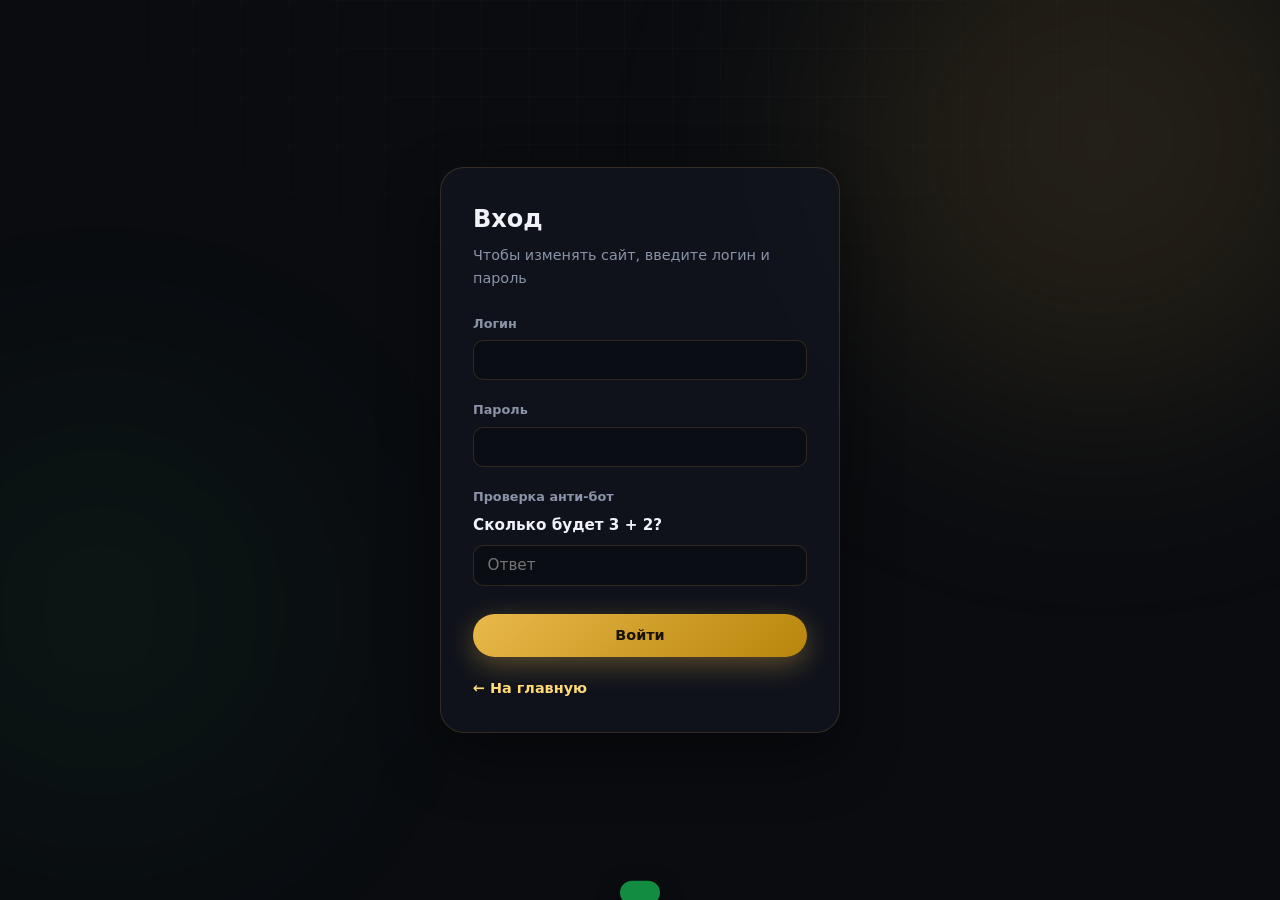
<file: admin.html>
﻿<!DOCTYPE html>
<html lang="ru">
<head>
  <meta charset="UTF-8">
  <meta http-equiv="Content-Type" content="text/html; charset=UTF-8">
  <meta name="viewport" content="width=device-width, initial-scale=1.0, viewport-fit=cover">
  <meta name="color-scheme" content="dark">
  <title>Редактировать сайт</title>
  <link rel="stylesheet" href="styles.css">
  <link rel="stylesheet" href="admin.css">
</head>
<body>
  <div class="bg-glow bg-glow--1"></div>
  <div class="bg-glow bg-glow--2"></div>
  <div class="grid-overlay"></div>

  <div class="admin-login" id="admin-login">
    <div class="admin-login__box">
      <h1>Вход</h1>
      <p>Чтобы изменять сайт, введите логин и пароль</p>
      <form id="login-form" class="admin-login__form" autocomplete="off">
        <div class="admin-field">
          <label for="login-user">Логин</label>
          <input type="text" id="login-user" name="username" autocomplete="username" required>
        </div>
        <div class="admin-field">
          <label for="login-pass">Пароль</label>
          <input type="password" id="login-pass" name="password" autocomplete="current-password" required>
        </div>
        <div class="admin-field">
          <label>Проверка анти-бот</label>
          <div class="captcha-question" id="captcha-question"></div>
          <input type="text" id="login-captcha" autocomplete="off" placeholder="Ответ" required>
        </div>
        <input type="text" id="login-honeypot" name="email" class="hidden-honeypot" autocomplete="off" tabindex="-1">
        <p class="admin-login__error" id="login-error" hidden></p>
        <button type="submit" id="login-submit" class="btn btn--primary admin-login__submit">Войти</button>
      </form>
      <a href="index.html" class="admin-login__back">← На главную</a>
    </div>
  </div>

  <div class="admin-page" id="admin-panel">
    <div class="admin-head">
      <h1>Редактировать сайт</h1>
      <p>Меняйте тексты и рейсы здесь, потом нажмите «Сохранить». Откройте главную страницу и обновите (F5).</p>
    </div>
    <div class="admin-actions-top">
      <a href="index.html" class="btn btn--primary">Открыть сайт</a>
      <button type="button" class="btn btn--whatsapp" id="btn-save">Сохранить</button>
      <button type="button" class="btn btn--ghost" id="btn-download">Скачать для отправки</button>
      <button type="button" class="btn btn--ghost" id="btn-reset">Сбросить всё</button>
      <button type="button" class="btn btn--ghost" id="btn-logout" onclick="adminLogout()">Выйти</button>
    </div>
    <form id="admin-form">
      <section class="admin-card"><h2>WhatsApp</h2>
        <div class="admin-field"><label for="whatsapp">Номер (77023555998)</label><input type="text" id="whatsapp" required></div>
      </section>
      <section class="admin-card"><h2>Название</h2>
        <div class="admin-field"><label for="brand-name">Заголовок</label><input type="text" id="brand-name" required></div>
        <div class="admin-field"><label for="brand-sub">Подпись</label><input type="text" id="brand-sub"></div>
      </section>
      <section class="admin-card"><h2>Главный экран</h2>
        <div class="admin-field"><label for="hero-badge">Плашка</label><input type="text" id="hero-badge"></div>
        <div class="admin-row">
          <div class="admin-field"><label for="hero-before">До выделения</label><input type="text" id="hero-before"></div>
          <div class="admin-field"><label for="hero-highlight">Выделение</label><input type="text" id="hero-highlight"></div>
        </div>
        <div class="admin-field"><label for="hero-after">После выделения</label><input type="text" id="hero-after"></div>
        <div class="admin-field"><label for="hero-desc">Описание</label><textarea id="hero-desc"></textarea></div>
      </section>
      <section class="admin-card"><h2>Главный маршрут (карточка)</h2>
        <div class="admin-field">
          <label for="next-route">Маршрут целиком</label>
          <input type="text" id="next-route" placeholder="Алматы → Шымкент → ...">
        </div>
      </section>
      <section class="admin-card"><h2>Направления</h2>
        <div id="trips-list"></div>
        <button type="button" class="btn btn--ghost" id="btn-add-trip">+ Направление</button>
      </section>
      <section class="admin-card"><h2>Цены</h2><div id="routes-list"></div></section>
      <section class="admin-card"><h2>Контакты</h2>
        <div class="admin-field"><label for="contact-title">Заголовок</label><input type="text" id="contact-title"></div>
        <div class="admin-field"><label for="contact-text">Текст</label><textarea id="contact-text"></textarea></div>
        <div class="admin-field"><label for="footer-text">Подвал</label><input type="text" id="footer-text"></div>
      </section>
    </form>
  </div>
  <div class="admin-toast" id="toast"></div>
  <script src="config.js"></script>
  <script src="admin.js"></script>
  <script src="admin-auth.js"></script>
</body>
</html>
</file>
<file: styles.css>
:root {
  --bg: #0a0c10;
  --bg-card: rgba(18, 22, 32, 0.72);
  --border: rgba(255, 200, 80, 0.15);
  --gold: #e8b84a;
  --gold-light: #ffd978;
  --gold-dark: #b8860b;
  --green: #25d366;
  --green-dark: #128c41;
  --text: #f0f2f8;
  --text-muted: #8b93a8;
  --radius: 16px;
  --radius-lg: 24px;
  --shadow: 0 24px 60px rgba(0, 0, 0, 0.45);
  --font: system-ui, -apple-system, "Segoe UI", Roboto, "Helvetica Neue", Arial, sans-serif;
  --font-display: system-ui, -apple-system, "Segoe UI", Roboto, sans-serif;
  --bg-card-solid: #121620;
}

*,
*::before,
*::after {
  box-sizing: border-box;
  margin: 0;
  padding: 0;
}

html {
  scroll-behavior: smooth;
  -webkit-text-size-adjust: 100%;
  text-size-adjust: 100%;
}

body {
  font-family: var(--font);
  background: var(--bg);
  color: var(--text);
  line-height: 1.6;
  min-height: 100vh;
  min-height: 100dvh;
  overflow-x: hidden;
  -webkit-font-smoothing: antialiased;
}

.bg-glow {
  position: fixed;
  border-radius: 50%;
  filter: blur(120px);
  pointer-events: none;
  z-index: 0;
}

.bg-glow--1 {
  width: 520px;
  height: 520px;
  background: rgba(232, 184, 74, 0.12);
  top: -120px;
  right: -80px;
}

.bg-glow--2 {
  width: 400px;
  height: 400px;
  background: rgba(37, 211, 102, 0.06);
  bottom: 10%;
  left: -100px;
}

.grid-overlay {
  position: fixed;
  inset: 0;
  background-image:
    linear-gradient(rgba(255, 255, 255, 0.02) 1px, transparent 1px),
    linear-gradient(90deg, rgba(255, 255, 255, 0.02) 1px, transparent 1px);
  background-size: 48px 48px;
  mask-image: radial-gradient(ellipse 80% 60% at 50% 0%, black, transparent);
  pointer-events: none;
  z-index: 0;
}

/* Header */
.header {
  position: sticky;
  top: 0;
  z-index: 100;
  display: flex;
  align-items: center;
  gap: 2rem;
  padding: 1rem 5%;
  background: rgba(10, 12, 16, 0.85);
  backdrop-filter: blur(16px);
  border-bottom: 1px solid var(--border);
}

.logo {
  display: flex;
  align-items: center;
  gap: 0.75rem;
  text-decoration: none;
  color: inherit;
}

.logo__icon {
  font-size: 1.75rem;
  filter: drop-shadow(0 0 12px rgba(232, 184, 74, 0.5));
}

.logo__title {
  display: block;
  font-family: var(--font-display);
  font-size: 0.95rem;
  font-weight: 700;
  letter-spacing: 0.02em;
}

.logo__sub {
  display: block;
  font-size: 0.7rem;
  color: var(--text-muted);
  font-weight: 500;
}

.nav {
  display: flex;
  gap: 1.75rem;
  margin-left: auto;
}

.nav a {
  color: var(--text-muted);
  text-decoration: none;
  font-size: 0.9rem;
  font-weight: 600;
  transition: color 0.2s;
}

.nav a:hover {
  color: var(--gold-light);
}

.burger {
  display: none;
  flex-direction: column;
  gap: 5px;
  background: none;
  border: none;
  cursor: pointer;
  padding: 4px;
}

.burger span {
  width: 22px;
  height: 2px;
  background: var(--text);
  border-radius: 2px;
  transition: transform 0.3s, opacity 0.3s;
}

/* Buttons */
.btn {
  display: inline-flex;
  align-items: center;
  justify-content: center;
  gap: 0.5rem;
  padding: 0.85rem 1.5rem;
  border-radius: 999px;
  font-family: var(--font);
  font-weight: 700;
  font-size: 0.9rem;
  text-decoration: none;
  border: none;
  cursor: pointer;
  transition: transform 0.2s, box-shadow 0.2s, background 0.2s;
}

.btn:active {
  transform: scale(0.97);
}

.btn__icon {
  width: 1.25rem;
  height: 1.25rem;
}

.btn--primary {
  background: linear-gradient(135deg, var(--gold) 0%, var(--gold-dark) 100%);
  color: #1a1204;
  box-shadow: 0 8px 28px rgba(232, 184, 74, 0.35);
}

.btn--primary:hover {
  box-shadow: 0 12px 36px rgba(232, 184, 74, 0.5);
  transform: translateY(-2px);
}

.btn--whatsapp {
  background: linear-gradient(135deg, var(--green) 0%, var(--green-dark) 100%);
  color: #fff;
  box-shadow: 0 8px 28px rgba(37, 211, 102, 0.35);
}

.btn--whatsapp:hover {
  box-shadow: 0 12px 36px rgba(37, 211, 102, 0.5);
  transform: translateY(-2px);
}

.btn--header {
  flex-shrink: 0;
}

.btn--large {
  padding: 1.1rem 2rem;
  font-size: 1rem;
}

/* Hero */
.hero {
  position: relative;
  z-index: 1;
  display: grid;
  grid-template-columns: 1fr 1fr;
  gap: 3rem;
  align-items: center;
  padding: 4rem 5% 5rem;
  max-width: 1280px;
  margin: 0 auto;
}

.hero__badge {
  display: inline-block;
  padding: 0.4rem 1rem;
  background: rgba(232, 184, 74, 0.12);
  border: 1px solid var(--border);
  border-radius: 999px;
  font-size: 0.8rem;
  font-weight: 600;
  color: var(--gold-light);
  margin-bottom: 1.25rem;
}

.hero__title {
  font-family: var(--font-display);
  font-size: clamp(1.75rem, 4vw, 2.75rem);
  font-weight: 700;
  line-height: 1.2;
  margin-bottom: 1.25rem;
}

.gradient-text {
  background: linear-gradient(90deg, var(--gold-light), var(--gold));
  -webkit-background-clip: text;
  -webkit-text-fill-color: transparent;
  background-clip: text;
}

.hero__desc {
  color: var(--text-muted);
  font-size: 1.05rem;
  max-width: 32rem;
  margin-bottom: 2rem;
}

.hero__actions {
  display: flex;
  flex-wrap: wrap;
  gap: 1rem;
}

.hero__card {
  display: flex;
  justify-content: center;
}

.next-trip {
  width: 100%;
  max-width: 360px;
  padding: 2rem;
  background: var(--bg-card);
  border: 1px solid var(--border);
  border-radius: var(--radius-lg);
  backdrop-filter: blur(20px);
  box-shadow: var(--shadow);
  animation: float 6s ease-in-out infinite;
}

@keyframes float {
  0%, 100% { transform: translateY(0); }
  50% { transform: translateY(-8px); }
}

.next-trip__label {
  font-size: 0.75rem;
  text-transform: uppercase;
  letter-spacing: 0.12em;
  color: var(--text-muted);
  font-weight: 700;
}

.next-trip__route {
  display: flex;
  align-items: center;
  gap: 0.5rem;
  flex-wrap: wrap;
  margin: 1rem 0;
  font-family: var(--font-display);
  font-size: 1.1rem;
  font-weight: 700;
}

.next-trip__route--solo {
  margin: 1.25rem 0 0.5rem;
  font-size: 1.05rem;
  line-height: 1.45;
  text-align: center;
}

@media (min-width: 480px) {
  .next-trip__route--solo {
    font-size: 1.15rem;
  }
}

.trip__route--solo {
  font-size: 1.15rem;
  margin-bottom: 0;
}

.next-trip__arrow {
  color: var(--gold);
  font-size: 1.25rem;
}

.next-trip__meta {
  display: flex;
  gap: 1rem;
  margin-bottom: 0.75rem;
}

.next-trip__date {
  padding: 0.35rem 0.85rem;
  background: rgba(255, 255, 255, 0.06);
  border-radius: 8px;
  font-weight: 700;
  font-variant-numeric: tabular-nums;
}

.next-trip__time {
  font-size: 2rem;
  font-weight: 800;
  color: var(--gold-light);
  font-variant-numeric: tabular-nums;
  line-height: 1;
}

.next-trip__seats {
  font-size: 0.85rem;
  color: var(--green);
  font-weight: 600;
}

/* Sections */
.section-head {
  text-align: center;
  margin-bottom: 2.5rem;
}

.section-title {
  font-family: var(--font-display);
  font-size: clamp(1.5rem, 3vw, 2rem);
  margin-bottom: 0.5rem;
}

.section-desc {
  color: var(--text-muted);
}

.schedule,
.routes,
.contact {
  position: relative;
  z-index: 1;
  padding: 4rem 5%;
  max-width: 1100px;
  margin: 0 auto;
}

/* Filters */
.filters {
  display: flex;
  flex-wrap: wrap;
  justify-content: center;
  gap: 0.5rem;
  margin-bottom: 2.5rem;
}

.filter {
  padding: 0.55rem 1.25rem;
  border-radius: 999px;
  border: 1px solid var(--border);
  background: transparent;
  color: var(--text-muted);
  font-family: var(--font);
  font-weight: 600;
  font-size: 0.85rem;
  cursor: pointer;
  transition: all 0.2s;
}

.filter:hover {
  border-color: var(--gold);
  color: var(--gold-light);
}

.filter.is-active {
  background: linear-gradient(135deg, var(--gold) 0%, var(--gold-dark) 100%);
  color: #1a1204;
  border-color: transparent;
}

/* Timeline / schedule graph */
.timeline {
  display: flex;
  flex-direction: column;
  gap: 0;
  position: relative;
}

.timeline::before {
  content: "";
  position: absolute;
  left: 28px;
  top: 24px;
  bottom: 24px;
  width: 2px;
  background: linear-gradient(180deg, var(--gold), transparent);
  opacity: 0.4;
}

.trip {
  display: grid;
  grid-template-columns: 56px 1fr auto;
  gap: 1.25rem;
  align-items: center;
  padding: 1.25rem 0;
  opacity: 0;
  transform: translateX(-12px);
  animation: slideIn 0.5s ease forwards;
}

.trip:nth-child(1) { animation-delay: 0.05s; }
.trip:nth-child(2) { animation-delay: 0.1s; }
.trip:nth-child(3) { animation-delay: 0.15s; }
.trip:nth-child(4) { animation-delay: 0.2s; }
.trip:nth-child(5) { animation-delay: 0.25s; }
.trip:nth-child(6) { animation-delay: 0.3s; }
.trip:nth-child(7) { animation-delay: 0.35s; }
.trip:nth-child(8) { animation-delay: 0.4s; }

@keyframes slideIn {
  to {
    opacity: 1;
    transform: translateX(0);
  }
}

.trip.is-hidden {
  display: none;
}

.trip__dot {
  width: 14px;
  height: 14px;
  margin-left: 21px;
  border-radius: 50%;
  background: var(--gold);
  box-shadow: 0 0 0 4px rgba(232, 184, 74, 0.2), 0 0 20px rgba(232, 184, 74, 0.4);
  z-index: 1;
}

.trip__dot--featured {
  background: var(--green);
  box-shadow: 0 0 0 4px rgba(37, 211, 102, 0.2), 0 0 20px rgba(37, 211, 102, 0.4);
}

.trip__card {
  padding: 1.25rem 1.5rem;
  background: var(--bg-card);
  border: 1px solid var(--border);
  border-radius: var(--radius);
  backdrop-filter: blur(12px);
  transition: border-color 0.2s, transform 0.2s;
}

.trip__card:hover {
  border-color: rgba(232, 184, 74, 0.35);
  transform: translateX(4px);
}

.trip--featured .trip__card {
  border-color: rgba(37, 211, 102, 0.3);
  background: linear-gradient(135deg, rgba(37, 211, 102, 0.08) 0%, var(--bg-card) 100%);
}

.trip__route {
  font-family: var(--font-display);
  font-size: 1rem;
  font-weight: 700;
  margin-bottom: 0.35rem;
}

.trip__route span {
  color: var(--text-muted);
  font-weight: 500;
  font-family: var(--font);
  font-size: 0.85rem;
}

.trip__datetime {
  display: flex;
  flex-wrap: wrap;
  gap: 0.75rem;
  align-items: baseline;
  font-size: 0.9rem;
}

.trip__date {
  color: var(--gold-light);
  font-weight: 700;
  font-variant-numeric: tabular-nums;
}

.trip__time {
  font-size: 1.35rem;
  font-weight: 800;
  color: var(--text);
  font-variant-numeric: tabular-nums;
}

.trip__badge {
  display: inline-block;
  margin-top: 0.5rem;
  padding: 0.2rem 0.6rem;
  font-size: 0.7rem;
  font-weight: 700;
  text-transform: uppercase;
  letter-spacing: 0.06em;
  background: rgba(37, 211, 102, 0.15);
  color: var(--green);
  border-radius: 6px;
}

.trip__book {
  padding: 0.65rem 1rem;
  font-size: 0.8rem;
  white-space: nowrap;
}

/* Routes grid */
.routes-grid {
  display: grid;
  grid-template-columns: repeat(auto-fit, minmax(240px, 1fr));
  gap: 1.25rem;
}

.route-card {
  padding: 1.75rem;
  background: var(--bg-card);
  border: 1px solid var(--border);
  border-radius: var(--radius);
  transition: transform 0.2s, border-color 0.2s;
}

.route-card:hover {
  transform: translateY(-4px);
  border-color: rgba(232, 184, 74, 0.3);
}

.route-card h3 {
  font-size: 1.05rem;
  margin-bottom: 0.35rem;
}

.route-card p {
  color: var(--text-muted);
  font-size: 0.9rem;
  margin-bottom: 1rem;
}

.route-card__price {
  font-weight: 800;
  color: var(--gold-light);
  font-size: 1.1rem;
}

/* Contact */
.contact__box {
  text-align: center;
  padding: 3rem 2rem;
  background: linear-gradient(160deg, rgba(37, 211, 102, 0.1) 0%, var(--bg-card) 50%);
  border: 1px solid rgba(37, 211, 102, 0.2);
  border-radius: var(--radius-lg);
}

.contact__box h2 {
  font-family: var(--font-display);
  font-size: 1.75rem;
  margin-bottom: 0.75rem;
}

.contact__box > p {
  color: var(--text-muted);
  margin-bottom: 1.75rem;
  max-width: 28rem;
  margin-left: auto;
  margin-right: auto;
}

.contact__hint {
  margin-top: 1.25rem !important;
  font-size: 0.8rem !important;
  opacity: 0.6;
}

.contact__hint code {
  background: rgba(255, 255, 255, 0.08);
  padding: 0.15rem 0.4rem;
  border-radius: 4px;
}

/* Footer */
.footer {
  position: relative;
  z-index: 1;
  text-align: center;
  padding: 2rem 5%;
  color: var(--text-muted);
  font-size: 0.85rem;
  border-top: 1px solid var(--border);
}

/* Floating WhatsApp */
.fab-whatsapp {
  position: fixed;
  bottom: 1.5rem;
  right: 1.5rem;
  z-index: 200;
  width: 60px;
  height: 60px;
  display: flex;
  align-items: center;
  justify-content: center;
  background: linear-gradient(135deg, var(--green), var(--green-dark));
  border-radius: 50%;
  color: #fff;
  box-shadow: 0 8px 32px rgba(37, 211, 102, 0.45);
  transition: transform 0.2s;
}

.fab-whatsapp svg {
  width: 30px;
  height: 30px;
}

.fab-whatsapp:hover {
  transform: scale(1.08);
}

.fab-whatsapp__pulse {
  position: absolute;
  inset: 0;
  border-radius: 50%;
  border: 2px solid var(--green);
  animation: pulse 2s ease-out infinite;
}

@keyframes pulse {
  0% {
    transform: scale(1);
    opacity: 0.8;
  }
  100% {
    transform: scale(1.5);
    opacity: 0;
  }
}

/* Mobile */
@media (max-width: 900px) {
  .hero {
    grid-template-columns: 1fr;
    text-align: center;
  }

  .hero__desc {
    margin-left: auto;
    margin-right: auto;
  }

  .hero__actions {
    justify-content: center;
  }

  .nav,
  .btn--header {
    display: none;
  }

  .burger {
    display: flex;
    margin-left: auto;
  }

  .header.is-open .nav {
    display: flex;
    flex-direction: column;
    position: absolute;
    top: 100%;
    left: 0;
    right: 0;
    padding: 1.5rem 5%;
    background: rgba(10, 12, 16, 0.98);
    border-bottom: 1px solid var(--border);
    margin-left: 0;
  }

  .header.is-open .btn--header {
    display: inline-flex;
    margin: 0 5% 1rem;
    width: calc(90% - 0px);
    justify-content: center;
  }

  .trip {
    grid-template-columns: 40px 1fr;
  }

  .trip__book {
    grid-column: 2;
    justify-self: start;
    margin-top: 0.5rem;
  }

  .timeline::before {
    left: 19px;
  }

  .trip__dot {
    margin-left: 12px;
  }
}

@media (max-width: 480px) {
  .btn--header,
  .hero__actions .btn {
    width: 100%;
  }
}

/* WhatsApp / Instagram / Telegram in-app browser */
.in-app-browser .bg-glow,
.in-app-browser .grid-overlay {
  display: none;
}

.in-app-browser .header,
.in-app-browser .next-trip,
.in-app-browser .trip__card,
.in-app-browser .route-card,
.in-app-browser .contact__box {
  backdrop-filter: none;
  -webkit-backdrop-filter: none;
  background: var(--bg-card-solid);
}

.in-app-browser .header {
  background: #0d0f14;
}

.in-app-browser .gradient-text {
  -webkit-text-fill-color: var(--gold-light);
  color: var(--gold-light);
}

.entry-captcha {
  position: fixed;
  inset: 0;
  z-index: 1000;
  display: flex;
  align-items: center;
  justify-content: center;
  padding: 1.5rem;
  background: rgba(10, 12, 16, 0.98);
}

.entry-captcha__card {
  width: 100%;
  max-width: 420px;
  background: var(--bg-card);
  border: 1px solid var(--border);
  border-radius: 24px;
  padding: 2rem;
  box-shadow: var(--shadow);
  text-align: center;
}

.entry-captcha__card h2 {
  margin-bottom: 0.5rem;
  font-family: var(--font-display);
  font-size: 1.35rem;
}

.entry-captcha__card p {
  color: var(--text-muted);
  margin-bottom: 1rem;
}

.entry-captcha__question {
  margin-bottom: 1rem;
  font-size: 1.25rem;
  font-weight: 700;
  color: var(--gold-light);
}

#entry-captcha-answer {
  width: 100%;
  padding: 0.95rem 1rem;
  border-radius: 12px;
  border: 1px solid var(--border);
  background: rgba(0, 0, 0, 0.2);
  color: var(--text);
  font-size: 1rem;
  margin-bottom: 1rem;
}

.entry-captcha__submit {
  width: 100%;
  padding: 0.95rem 1rem;
}

.entry-captcha__error {
  margin-top: 0.85rem;
  color: #ff8a8a;
  font-size: 0.95rem;
}

body.captcha-locked {
  overflow: hidden;
}

/* Reviews */
.reviews {
  position: relative;
  z-index: 1;
  padding: 4rem 5%;
  max-width: 1200px;
  margin: 0 auto;
}

.reviews-grid {
  display: grid;
  grid-template-columns: repeat(auto-fit, minmax(300px, 1fr));
  gap: 1.5rem;
}

.review-card {
  padding: 2rem;
  background: var(--bg-card);
  border: 1px solid var(--border);
  border-radius: var(--radius);
  transition: transform 0.2s, border-color 0.2s;
  display: flex;
  flex-direction: column;
  gap: 1rem;
}

.review-card:hover {
  transform: translateY(-4px);
  border-color: rgba(232, 184, 74, 0.3);
}

.review__stars {
  display: flex;
  gap: 0.35rem;
}

.review__star {
  color: var(--gold);
  font-size: 1.25rem;
  line-height: 1;
}

.review__text {
  font-size: 1rem;
  line-height: 1.6;
  color: var(--text);
  flex-grow: 1;
}

.review__author {
  font-weight: 700;
  color: var(--gold-light);
  font-size: 0.95rem;
  margin-top: auto;
}

.review-form-container {
  background: var(--bg-card);
  border: 1px solid var(--border);
  border-radius: var(--radius-lg);
  padding: 2rem;
  margin-bottom: 3rem;
  max-width: 600px;
  margin-left: auto;
  margin-right: auto;
}

.review-form {
  display: flex;
  flex-direction: column;
  gap: 1.5rem;
}

.form-group {
  display: flex;
  flex-direction: column;
  gap: 0.75rem;
}

.form-group label {
  font-weight: 600;
  font-size: 0.95rem;
  color: var(--text);
}

.form-group input[type="text"],
.form-group textarea {
  background: rgba(255, 255, 255, 0.05);
  border: 1px solid var(--border);
  border-radius: 8px;
  padding: 0.75rem;
  color: var(--text);
  font-family: inherit;
  font-size: 1rem;
  transition: border-color 0.2s, background 0.2s;
}

.form-group input[type="text"]:focus,
.form-group textarea:focus {
  outline: none;
  border-color: var(--gold);
  background: rgba(255, 255, 255, 0.08);
}

.form-group textarea {
  resize: vertical;
  min-height: 120px;
  max-height: 300px;
}

.rating-input {
  display: flex;
  gap: 1rem;
  font-size: 2rem;
  cursor: pointer;
}

.rating-input .star {
  color: rgba(232, 184, 74, 0.3);
  transition: color 0.2s, transform 0.2s;
  cursor: pointer;
  line-height: 1;
}

.rating-input .star:hover {
  color: var(--gold);
  transform: scale(1.1);
}

.rating-input .star.active {
  color: var(--gold);
}

.btn--submit {
  background: var(--gold);
  color: var(--bg);
  border: none;
  border-radius: 8px;
  padding: 0.875rem 1.5rem;
  font-weight: 600;
  font-size: 1rem;
  cursor: pointer;
  transition: background 0.2s, transform 0.1s;
}

.btn--submit:hover {
  background: var(--gold-light);
  transform: translateY(-2px);
}

.btn--submit:active {
  transform: translateY(0);
}

.form-message {
  min-height: 1.5rem;
}

.success-msg {
  color: var(--green);
  font-weight: 600;
  text-align: center;
}

.error-msg {
  color: #ff6b6b;
  font-weight: 600;
  text-align: center;
}

.review-stats {
  background: var(--bg-card);
  border: 1px solid var(--border);
  border-radius: var(--radius-lg);
  padding: 2rem;
  margin-bottom: 3rem;
  max-width: 600px;
  margin-left: auto;
  margin-right: auto;
}

.review-stats h3 {
  font-size: 1.25rem;
  margin-bottom: 1.5rem;
  color: var(--text);
}

.stats-grid {
  display: flex;
  flex-direction: column;
  gap: 1rem;
}

.stat-item {
  display: flex;
  justify-content: space-between;
  align-items: center;
  padding: 1rem;
  background: rgba(255, 255, 255, 0.03);
  border-radius: 8px;
  border: 1px solid var(--border);
}

.stat-rating {
  font-weight: 600;
  color: var(--gold);
  font-size: 1.1rem;
}

.stat-count {
  font-weight: 700;
  font-size: 1.5rem;
  color: var(--gold-light);
}
</file>
<file: admin.css>
#admin-panel {
  display: none;
}

body.admin-authed #admin-login {
  display: none !important;
}

body.admin-authed #admin-panel {
  display: block;
}

body:not(.admin-authed) #admin-panel {
  display: none !important;
}

.admin-login {
  position: relative;
  z-index: 1;
  min-height: 100vh;
  min-height: 100dvh;
  display: flex;
  align-items: center;
  justify-content: center;
  padding: 2rem 5%;
}

.admin-login__box {
  width: 100%;
  max-width: 400px;
  padding: 2rem;
  background: var(--bg-card);
  border: 1px solid var(--border);
  border-radius: var(--radius-lg);
  box-shadow: var(--shadow);
}

.admin-login__box h1 {
  font-family: var(--font-display);
  font-size: 1.5rem;
  margin-bottom: 0.35rem;
}

.admin-login__box > p {
  color: var(--text-muted);
  font-size: 0.9rem;
  margin-bottom: 1.5rem;
}

.admin-login__form {
  display: flex;
  flex-direction: column;
  gap: 0.25rem;
}

.admin-login__submit {
  width: 100%;
  margin-top: 0.5rem;
}

.admin-login__error {
  color: #ff8a8a;
  font-size: 0.85rem;
  font-weight: 600;
  margin: 0.25rem 0;
}

.admin-login__back {
  display: inline-block;
  margin-top: 1.25rem;
  color: var(--gold-light);
  text-decoration: none;
  font-size: 0.9rem;
  font-weight: 600;
}

.admin-login__back:hover {
  text-decoration: underline;
}

.captcha-question {
  font-size: 0.95rem;
  color: var(--text);
  margin-bottom: 0.45rem;
  font-weight: 700;
}

.hidden-honeypot {
  position: absolute;
  left: -9999px;
  width: 1px;
  height: 1px;
  opacity: 0;
  pointer-events: none;
}

.admin-page {
  position: relative;
  z-index: 1;
  max-width: 720px;
  margin: 0 auto;
  padding: 2rem 5% 4rem;
}

.admin-head {
  margin-bottom: 2rem;
}

.admin-head h1 {
  font-family: var(--font-display);
  font-size: 1.75rem;
  margin-bottom: 0.5rem;
}

.admin-head p {
  color: var(--text-muted);
  font-size: 0.95rem;
}

.admin-actions-top {
  display: flex;
  flex-wrap: wrap;
  gap: 0.75rem;
  margin-bottom: 2rem;
}

.admin-card {
  background: var(--bg-card);
  border: 1px solid var(--border);
  border-radius: var(--radius);
  padding: 1.5rem;
  margin-bottom: 1.25rem;
}

.admin-card h2 {
  font-family: var(--font-display);
  font-size: 1.1rem;
  margin-bottom: 1rem;
}

.admin-field {
  margin-bottom: 1rem;
}

.admin-field label {
  display: block;
  font-size: 0.8rem;
  font-weight: 600;
  color: var(--text-muted);
  margin-bottom: 0.35rem;
}

.admin-field input,
.admin-field select,
.admin-field textarea {
  width: 100%;
  padding: 0.65rem 0.85rem;
  border-radius: 10px;
  border: 1px solid var(--border);
  background: rgba(0, 0, 0, 0.25);
  color: var(--text);
  font-family: var(--font);
  font-size: 0.95rem;
}

.admin-field textarea {
  min-height: 72px;
  resize: vertical;
}

.admin-row {
  display: grid;
  grid-template-columns: 1fr 1fr;
  gap: 0.75rem;
}

@media (max-width: 520px) {
  .admin-row {
    grid-template-columns: 1fr;
  }
}

.trip-edit {
  border: 1px solid var(--border);
  border-radius: 12px;
  padding: 1rem;
  margin-bottom: 0.75rem;
  background: rgba(0, 0, 0, 0.15);
}

.trip-edit__head {
  display: flex;
  justify-content: space-between;
  align-items: center;
  margin-bottom: 0.75rem;
}

.trip-edit__head span {
  font-weight: 700;
  font-size: 0.85rem;
  color: var(--gold-light);
}

.btn--ghost {
  background: transparent;
  border: 1px solid var(--border);
  color: var(--text-muted);
}

.btn--ghost:hover {
  border-color: var(--gold);
  color: var(--gold-light);
}

.btn--danger {
  background: rgba(220, 60, 60, 0.2);
  border: 1px solid rgba(220, 60, 60, 0.4);
  color: #ff8a8a;
  padding: 0.4rem 0.75rem;
  font-size: 0.75rem;
}

.admin-toast {
  position: fixed;
  bottom: 1.5rem;
  left: 50%;
  transform: translateX(-50%) translateY(120%);
  background: var(--green-dark);
  color: #fff;
  padding: 0.75rem 1.25rem;
  border-radius: 999px;
  font-weight: 700;
  font-size: 0.9rem;
  z-index: 300;
  transition: transform 0.3s;
  box-shadow: 0 8px 24px rgba(0, 0, 0, 0.4);
}

.admin-toast.is-show {
  transform: translateX(-50%) translateY(0);
}

.admin-hint {
  font-size: 0.8rem;
  color: var(--text-muted);
  margin-top: 0.75rem;
  line-height: 1.5;
}

.footer-admin-link {
  margin-top: 0.5rem;
}

.footer-admin-link a {
  color: var(--gold);
  text-decoration: none;
  font-weight: 600;
}

.footer-admin-link a:hover {
  text-decoration: underline;
}
</file>
